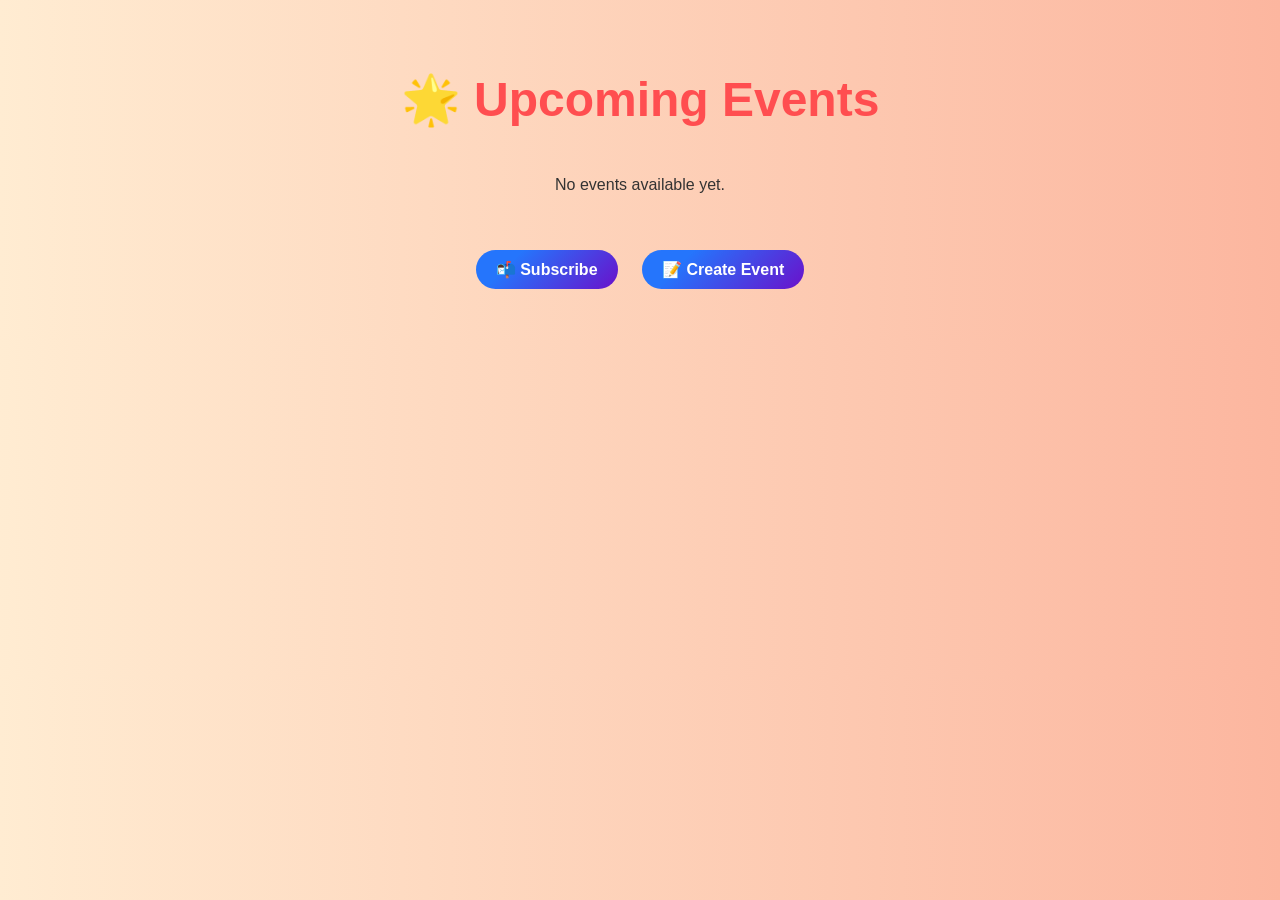
<file: index.html>
<!DOCTYPE html>
<html lang="en">
<head>
  <meta charset="UTF-8">
  <title>Upcoming Events 🎉</title>
  <link rel="stylesheet" href="styles.css">
</head>
<body>
  <div class="container">
    <h1>🌟 Upcoming Events</h1>
    <div id="events" class="card-container"></div>

    <div class="nav-links">
      <a href="subscribe.html" class="btn">📬 Subscribe</a>
      <a href="create-event.html" class="btn">📝 Create Event</a>
    </div>
  </div>

  <script>
    async function loadEvents() {
      try {
        const response = await fetch('events.json');
        const events = await response.json();
        const eventsDiv = document.getElementById('events');

        if (events.length === 0) {
          eventsDiv.innerHTML = "<p>No events available yet.</p>";
          return;
        }

        events.forEach(event => {
          const eventItem = document.createElement('div');
          eventItem.className = "card";
          eventItem.innerHTML = `
            <h2>${event.name}</h2>
            <p><strong>Date:</strong> ${event.date}</p>
            <p><strong>Location:</strong> ${event.location}</p>
          `;
          eventsDiv.appendChild(eventItem);
        });
      } catch (err) {
        document.getElementById('events').innerHTML = "<p>Failed to load events.</p>";
        console.error("Error:", err);
      }
    }

    loadEvents();
  </script>
</body>
</html>
</file>
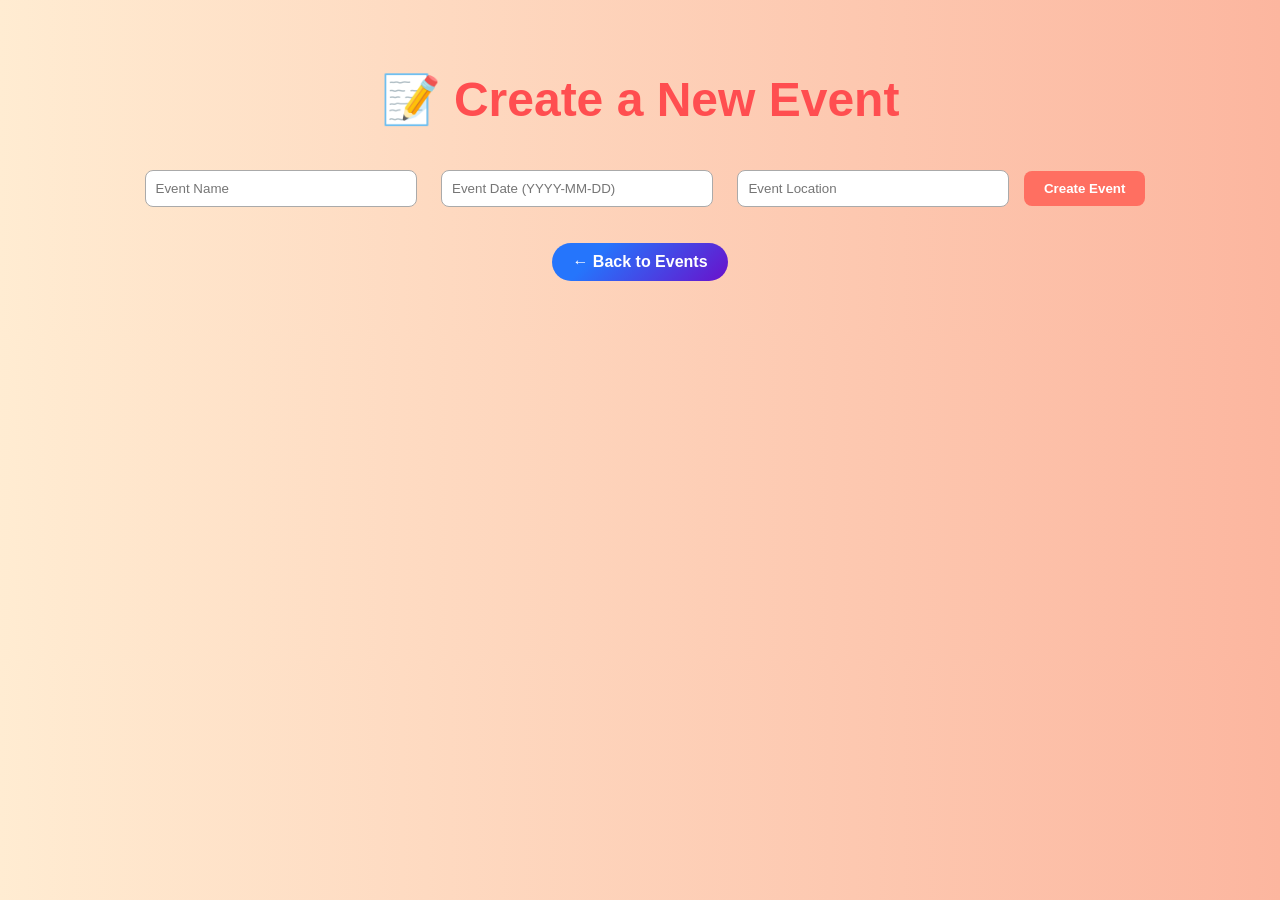
<file: create-event.html>
<!DOCTYPE html>
<html lang="en">
<head>
  <meta charset="UTF-8">
  <title>Create Event</title>
  <link rel="stylesheet" href="styles.css">
</head>
<body>
  <div class="container">
    <h1>📝 Create a New Event</h1>
    <form id="eventForm">
      <input type="text" id="name" placeholder="Event Name" required />
      <input type="text" id="date" placeholder="Event Date (YYYY-MM-DD)" required />
      <input type="text" id="location" placeholder="Event Location" required />
      <button type="submit">Create Event</button>
    </form>
    <p id="message"></p>
    <a href="index.html" class="btn">← Back to Events</a>
  </div>
  <script>
    document.getElementById('eventForm').addEventListener('submit', async (e) => {
      e.preventDefault();
      const name = document.getElementById('name').value;
      const date = document.getElementById('date').value;
      const location = document.getElementById('location').value;
      const response = await fetch('AWS_API_GATEWAY_URL', {
        method: 'POST',
        headers: { 'Content-Type': 'application/json' },
        body: JSON.stringify({ name, date, location })
      });
      const result = await response.json();
      document.getElementById('message').innerText = result;
    });
  </script>
</body>
</html>
</file>
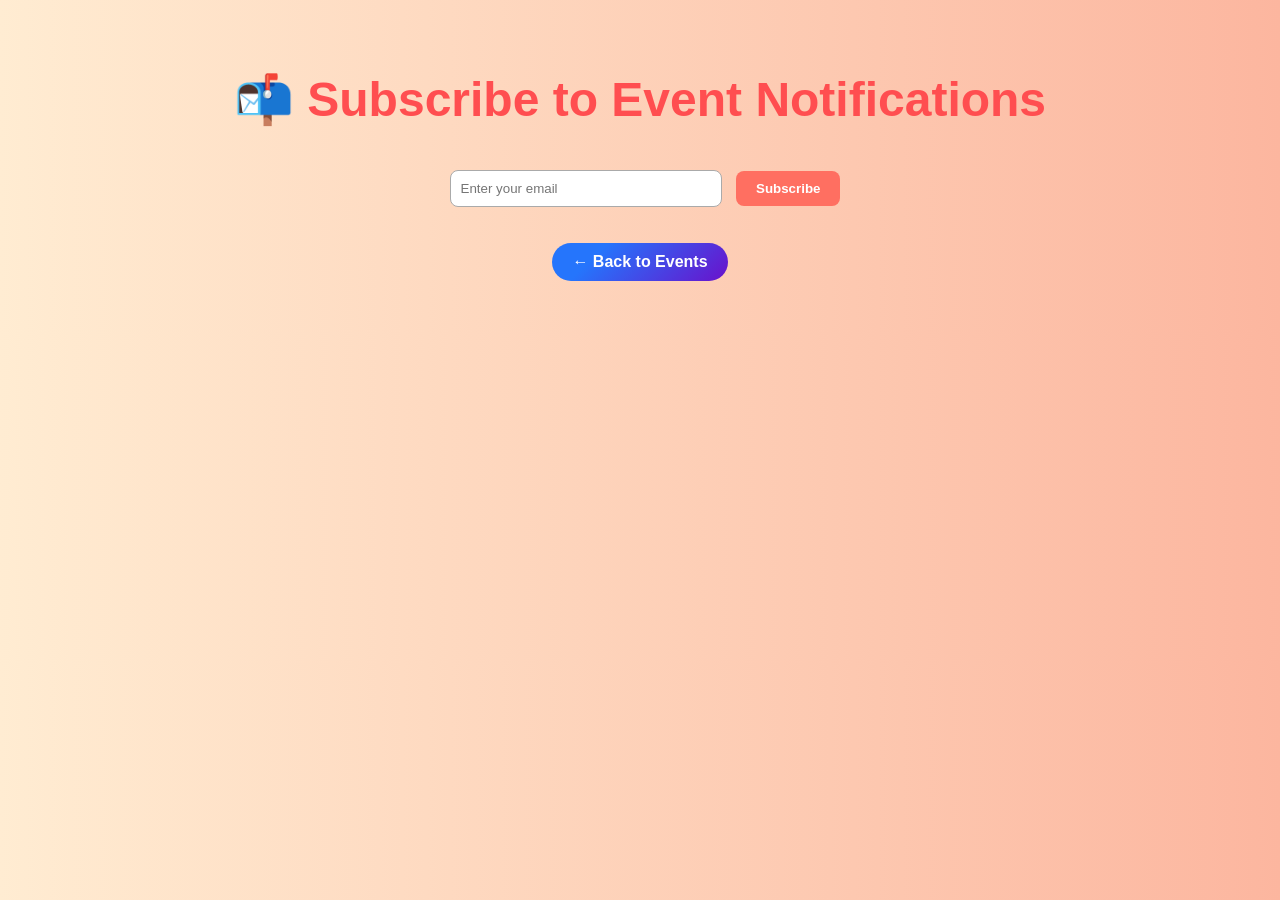
<file: subscribe.html>
<!DOCTYPE html>
<html lang="en">
<head>
  <meta charset="UTF-8">
  <title>Subscribe to Events</title>
  <link rel="stylesheet" href="styles.css">
</head>
<body>
  <div class="container">
    <h1>📬 Subscribe to Event Notifications</h1>
    <form id="subscribeForm">
      <input type="email" id="email" placeholder="Enter your email" required />
      <button type="submit">Subscribe</button>
    </form>
    <p id="message"></p>
    <a href="index.html" class="btn">← Back to Events</a>
  </div>
  <script>
    document.getElementById('subscribeForm').addEventListener('submit', async (e) => {
      e.preventDefault();
      const email = document.getElementById('email').value;
      const response = await fetch('AWS_API_GATEWAY_URL', {
        method: 'POST',
        headers: { 'Content-Type': 'application/json' },
        body: JSON.stringify({ email })
      });
      const result = await response.json();
      document.getElementById('message').innerText = result;
    });
  </script>
</body>
</html>
</file>
<file: styles.css>
body {
  font-family: 'Segoe UI', sans-serif;
  background: linear-gradient(to right, #ffecd2, #fcb69f);
  margin: 0;
  padding: 0;
  color: #333;
  text-align: center;
}

.container {
  padding: 40px;
}

h1 {
  color: #ff4e50;
  font-size: 3em;
}

form {
  margin-top: 20px;
}

input {
  padding: 10px;
  margin: 10px;
  width: 250px;
  border-radius: 8px;
  border: 1px solid #aaa;
}

button {
  padding: 10px 20px;
  border: none;
  background-color: #ff6f61;
  color: white;
  border-radius: 8px;
  cursor: pointer;
  font-weight: bold;
}

button:hover {
  background-color: #ff3f3f;
}

a {
  color: #fff;
  text-decoration: none;
}

.card-container {
  display: flex;
  flex-wrap: wrap;
  justify-content: center;
  margin-top: 30px;
}

.card {
  background: white;
  padding: 20px;
  margin: 15px;
  border-radius: 10px;
  box-shadow: 0px 4px 20px rgba(0,0,0,0.1);
  width: 250px;
  text-align: left;
}

.nav-links {
  margin-top: 30px;
}

.btn {
  margin: 10px;
  padding: 10px 20px;
  background-color: #6a11cb;
  background-image: linear-gradient(315deg, #6a11cb 0%, #2575fc 74%);
  color: white;
  border-radius: 30px;
  display: inline-block;
  font-weight: bold;
}
</file>
